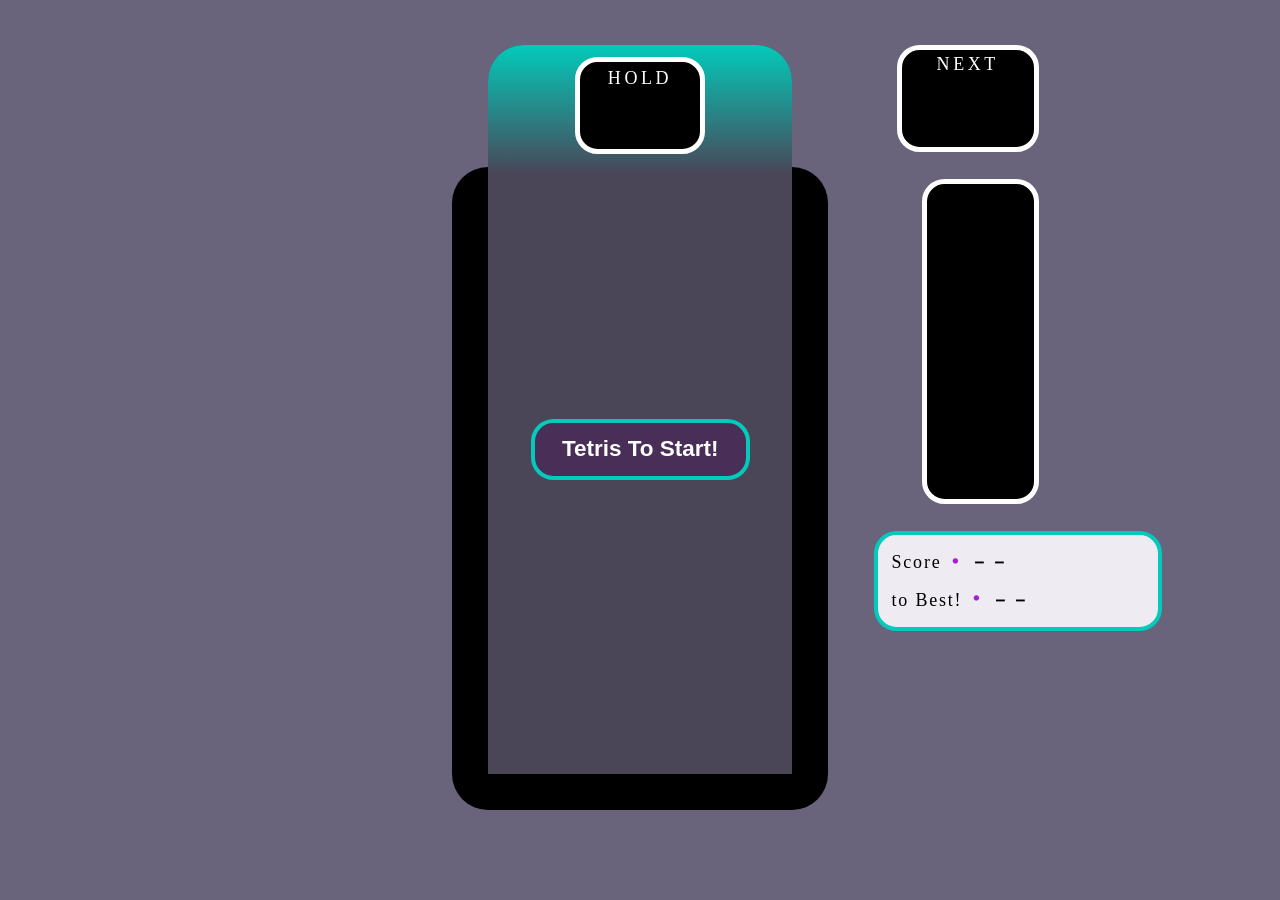
<file: index.html>
<!doctype html>
<html lang="en">
  <head>
    <meta charset="UTF-8" />
    <meta name="viewport" content="width=device-width, initial-scale=1.0" />
    <title>Tetris to Go!</title>
    <link rel="shortcut icon" href="favicon.ico" type="image/x-icon" />
    <link rel="stylesheet" href="reset.css" />
    <link rel="stylesheet" href="tetris.css" />
    <script type="module" src="index.js" defer></script>
  </head>
  <body>
    <main>
      <section class="game_ground">
        <!-- 그냥 왼쪽에 들어갈 가변 패딩 -->
        <article class="blank"></article>

        <!-- 테트리스 메인 보드 -->
        <article class="game">
          <!-- 미노 홀드 케이스 -->
          <div class="hold_mino">
            <span>HOLD</span>
            <div class="mino_case"></div>
          </div>

          <!-- 테트리스 메인 배경 -->
          <div class="board_wing left_wing"></div>
          <div class="main_board">
            <!-- 진짜 테트리스 보드 -->
            <div class="tetris_board"></div>

            <!-- 배경 확인용 -->
            <!-- <div class="tetris_board">
              <div class="temp"></div>
              <div class="temp"></div>
              <div class="temp"></div>
              <div class="temp"></div>
              <div class="temp"></div>
              <div class="temp"></div>
              <div class="temp"></div>
              <div class="temp"></div>
              <div class="temp"></div>
              <div class="temp"></div>
              <div class="temp"></div>
              <div class="temp"></div>
              <div class="temp"></div>
              <div class="temp"></div>
              <div class="temp"></div>
              <div class="temp"></div>
              <div class="temp"></div>
              <div class="temp"></div>
              <div class="temp"></div>
              <div class="temp"></div>
              <div class="temp"></div>
              <div class="temp"></div>
              <div class="temp"></div>
              <div class="temp"></div>
              <div class="temp"></div>
              <div class="temp"></div>
              <div class="temp"></div>
              <div class="temp"></div>
              <div class="temp"></div>
              <div class="temp"></div>
              <div class="temp"></div>
              <div class="temp"></div>
              <div class="temp"></div>
              <div class="temp"></div>
              <div class="temp"></div>
              <div class="temp"></div>
              <div class="temp"></div>
              <div class="temp"></div>
              <div class="temp"></div>
              <div class="temp"></div>
              <div class="temp"></div>
              <div class="temp"></div>
              <div class="temp"></div>
              <div class="temp"></div>
              <div class="temp"></div>
              <div class="temp"></div>
              <div class="temp"></div>
              <div class="temp"></div>
              <div class="temp"></div>
              <div class="temp"></div>
              <div class="temp"></div>
              <div class="temp"></div>
              <div class="temp"></div>
              <div class="temp"></div>
              <div class="temp"></div>
              <div class="temp"></div>
              <div class="temp"></div>
              <div class="temp"></div>
              <div class="temp"></div>
              <div class="temp"></div>
              <div class="temp"></div>
              <div class="temp"></div>
              <div class="temp"></div>
              <div class="temp"></div>
              <div class="temp"></div>
              <div class="temp"></div>
              <div class="temp"></div>
              <div class="temp"></div>
              <div class="temp"></div>
              <div class="temp"></div>
              <div class="temp"></div>
              <div class="temp"></div>
              <div class="temp"></div>
              <div class="temp"></div>
              <div class="temp"></div>
              <div class="temp"></div>
              <div class="temp"></div>
              <div class="temp"></div>
              <div class="temp"></div>
              <div class="temp"></div>
              <div class="temp"></div>
              <div class="temp"></div>
              <div class="temp"></div>
              <div class="temp"></div>
              <div class="temp"></div>
              <div class="temp"></div>
              <div class="temp"></div>
              <div class="temp"></div>
              <div class="temp"></div>
              <div class="temp"></div>
              <div class="temp"></div>
              <div class="temp"></div>
              <div class="temp"></div>
              <div class="temp"></div>
              <div class="temp"></div>
              <div class="temp"></div>
              <div class="temp"></div>
              <div class="temp"></div>
              <div class="temp"></div>
              <div class="temp"></div>
              <div class="temp"></div>
              <div class="temp"></div>
              <div class="temp"></div>
              <div class="temp"></div>
              <div class="temp"></div>
              <div class="temp"></div>
              <div class="temp"></div>
              <div class="temp"></div>
              <div class="temp"></div>
              <div class="temp"></div>
              <div class="temp"></div>
              <div class="temp"></div>
              <div class="temp"></div>
              <div class="temp"></div>
              <div class="temp"></div>
              <div class="temp"></div>
              <div class="temp"></div>
              <div class="temp"></div>
              <div class="temp"></div>
              <div class="temp"></div>
              <div class="temp"></div>
              <div class="temp"></div>
              <div class="temp"></div>
              <div class="temp"></div>
              <div class="temp"></div>
              <div class="temp"></div>
              <div class="temp"></div>
              <div class="temp"></div>
              <div class="temp"></div>
              <div class="temp"></div>
              <div class="temp"></div>
              <div class="temp"></div>
              <div class="temp"></div>
              <div class="temp"></div>
              <div class="temp"></div>
              <div class="temp"></div>
              <div class="temp"></div>
              <div class="temp"></div>
              <div class="temp"></div>
              <div class="temp"></div>
              <div class="temp"></div>
              <div class="temp"></div>
              <div class="temp"></div>
              <div class="temp"></div>
              <div class="temp"></div>
              <div class="temp"></div>
              <div class="temp"></div>
              <div class="temp"></div>
              <div class="temp"></div>
              <div class="temp"></div>
              <div class="temp"></div>
              <div class="temp"></div>
              <div class="temp"></div>
              <div class="temp"></div>
              <div class="temp"></div>
              <div class="temp"></div>
              <div class="temp"></div>
              <div class="temp"></div>
              <div class="temp"></div>
              <div class="temp"></div>
              <div class="temp"></div>
              <div class="temp"></div>
              <div class="temp"></div>
              <div class="temp"></div>
              <div class="temp"></div>
              <div class="temp"></div>
              <div class="temp"></div>
              <div class="temp"></div>
              <div class="temp"></div>
              <div class="temp"></div>
              <div class="temp"></div>
              <div class="temp"></div>
              <div class="temp"></div>
              <div class="temp"></div>
              <div class="temp"></div>
              <div class="temp"></div>
              <div class="temp"></div>
              <div class="temp"></div>
              <div class="temp"></div>
              <div class="temp"></div>
              <div class="temp"></div>
              <div class="temp"></div>
              <div class="temp"></div>
              <div class="temp"></div>
              <div class="temp"></div>
              <div class="temp"></div>
              <div class="temp"></div>
              <div class="temp"></div>
              <div class="temp"></div>
              <div class="temp"></div>
              <div class="temp"></div>
              <div class="temp"></div>
              <div class="temp"></div>
              <div class="temp"></div>
              <div class="temp"></div>
              <div class="temp"></div>
              <div class="temp"></div>
              <div class="temp"></div>
              <div class="temp"></div>
              <div class="temp"></div>
            </div> -->
          </div>
          <div class="board_wing right_wing"></div>
        </article>

        <!-- 다음 미노 / 점수 / 기타 정보 -->
        <article class="infos">
          <div class="next_minos">
            <!-- 바로 다음 미노 -->
            <div class="leftshift_container">
              <div class="next_mino">
                <span>NEXT</span>
                <div class="mino_case"></div>
              </div>
            </div>

            <!-- 그 이후 미노 (2 ~ 5번째) -->
            <div class="rightshift_container">
              <div class="further_next">
                <div class="temp"></div>
                <div class="temp"></div>
                <div class="temp"></div>
                <div class="temp"></div>
              </div>
            </div>
          </div>

          <!-- 점수판 -->
          <div class="score_board">
            <!-- 현재 점수 -->
            <div class="scores">
              <div class="score">
                Score
                <div>・</div>
                <span></span>
              </div>

              <!-- 하이스코어 -->
              <div class="highscore">
                to Best!
                <div>・</div>
                <span></span>
              </div>
            </div>

            <!-- 스핀 및 판정 리뷰 (T Spin, Tetris, Back-to-back) -->
            <div class="spin_review info_hidden">
              <!-- Combo -->
              <div class="combo review_show info_hidden">
                <div>
                  <span class="combo_val"></span>
                  <div>Combo!</div>
                </div>
              </div>

              <!-- T Spin -->
              <div class="t_spin review_show info_hidden">
                <div>
                  <div>SPIN</div>
                  <span class="t_spin_mini">mini</span>
                </div>
              </div>

              <!-- Tetris -->
              <div class="tetris review_show info_hidden">
                <div>
                  <span>TETR</span>
                  <div class="tetris_I"></div>
                  <span>S</span>
                </div>
              </div>

              <!-- Back to Back -->
              <div class="back_to_back review_show info_hidden">
                <div>
                  <span>Back</span>
                  <span>to</span>
                  <span>Back!</span>
                  <div>Z</div>
                </div>
              </div>
            </div>

            <!-- 게임 다시 시작 버튼 -->
            <button class="restart info_hidden">Click to Restart!</button>
          </div>
        </article>
      </section>
    </main>

    <!-- 게임 오버 화면 -->
    <div class="game_over_screen game_over_hidden">
      <span>Game to Result!</span>

      <!-- Lines Cleared -->
      <div class="lines_cleared game_over_show">
        <div>LINES</div>
        <span class="lines_cleared_count"></span>
      </div>

      <!--  -->
      <div class="all_clear_over game_over_show">
        <div>All Clear!</div>
        <span class="all_clear_count"></span>
      </div>

      <!-- Combo -->
      <div class="combo game_over_show">
        <div>
          <div>Max Combo!</div>
        </div>
        <span class="combo_high_count"></span>
      </div>

      <!-- Tetris -->
      <div class="tetris game_over_show">
        <div>
          <span>TETR</span>
          <div class="tetris_I"></div>
          <span>S</span>
        </div>
        <span class="tetris_count"></span>
      </div>

      <!-- T Spin -->
      <div class="t_spin game_over_show">
        <div>
          <div>SPIN</div>
        </div>
        <span class="t_spin_count"></span>
      </div>

      <!-- T Spin mini -->
      <div class="t_spin game_over_show">
        <div>
          <div>SPIN</div>
          <span class="t_spin_mini">mini</span>
        </div>
        <span class="t_spin_mini_count"></span>
      </div>

      <!-- Back to Back -->
      <div class="back_to_back game_over_show">
        <div>
          <span>Back</span>
          <span>to</span>
          <span>Back!</span>
          <div>Z</div>
        </div>
        <span class="back_to_back_count"></span>
      </div>
    </div>
  </body>

  <!-- 화면 비율 테스트용 여백 -->
  <!-- <div style="width: 100%; height: 100lvh"></div> -->
</html>
</file>
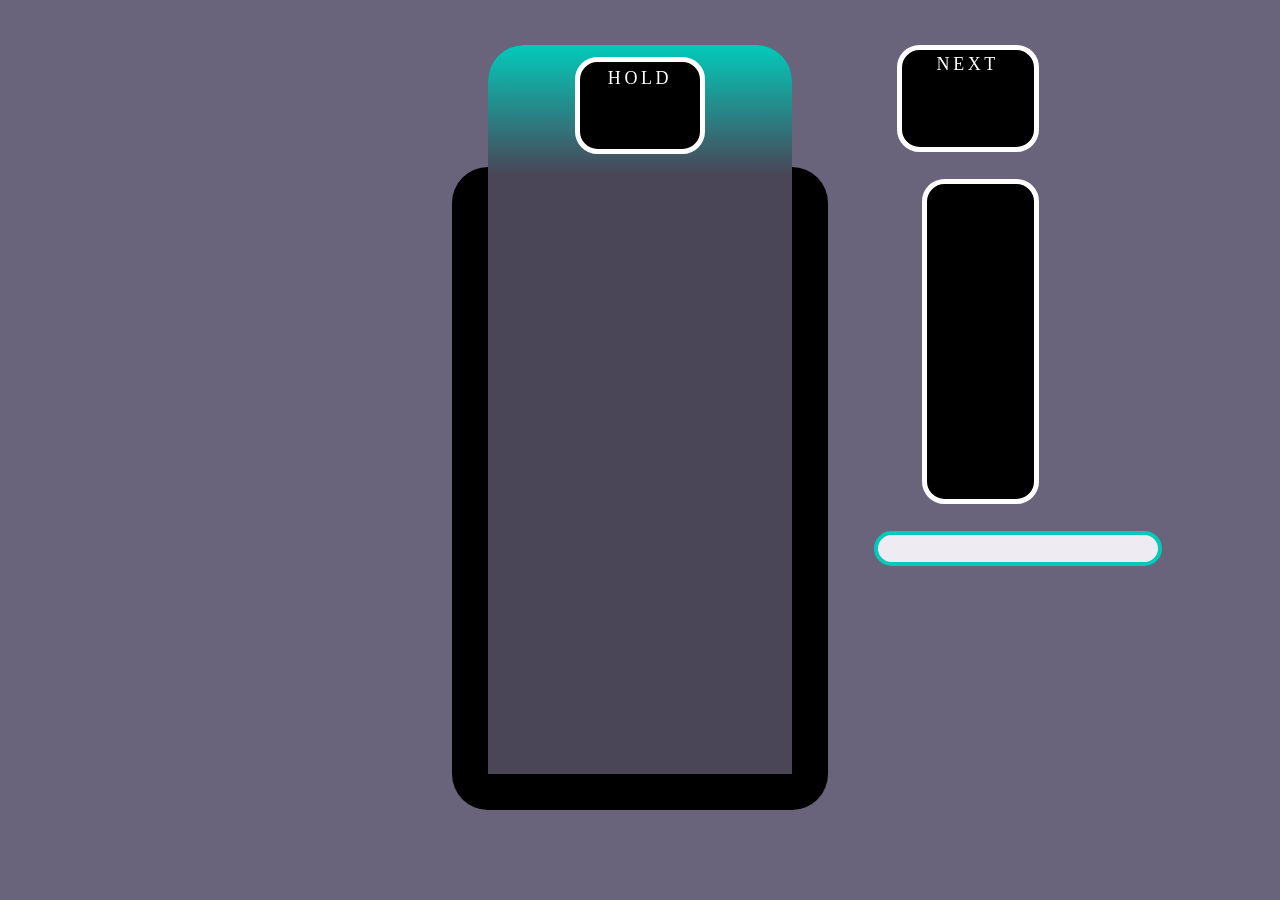
<file: tetris.html>
<!doctype html>
<html lang="en">
  <head>
    <meta charset="UTF-8" />
    <meta name="viewport" content="width=device-width, initial-scale=1.0" />
    <title>Tetris to go</title>
    <link rel="stylesheet" href="reset.css" />
    <link rel="stylesheet" href="tetris.css" />
    <script type="module" src="index.js" defer></script>
  </head>
  <body>
    <main>
      <section class="game_ground">
        <!-- 그냥 왼쪽에 들어갈 가변 패딩 -->
        <article class="blank"></article>

        <!-- 테트리스 메인 보드 -->
        <article class="game">
          <!-- 미노 홀드 케이스 -->
          <div class="hold_mino">
            <span>HOLD</span>
            <div class="mino_case"></div>
          </div>

          <!-- 테트리스 메인 배경 -->
          <div class="board_wing left_wing"></div>
          <div class="main_board">
            <!-- 진짜 테트리스 보드 -->
            <div class="tetris_board"></div>

            <!-- 배경 확인용 -->
            <!-- <div class="tetris_board">
              <div class="temp"></div>
              <div class="temp"></div>
              <div class="temp"></div>
              <div class="temp"></div>
              <div class="temp"></div>
              <div class="temp"></div>
              <div class="temp"></div>
              <div class="temp"></div>
              <div class="temp"></div>
              <div class="temp"></div>
              <div class="temp"></div>
              <div class="temp"></div>
              <div class="temp"></div>
              <div class="temp"></div>
              <div class="temp"></div>
              <div class="temp"></div>
              <div class="temp"></div>
              <div class="temp"></div>
              <div class="temp"></div>
              <div class="temp"></div>
              <div class="temp"></div>
              <div class="temp"></div>
              <div class="temp"></div>
              <div class="temp"></div>
              <div class="temp"></div>
              <div class="temp"></div>
              <div class="temp"></div>
              <div class="temp"></div>
              <div class="temp"></div>
              <div class="temp"></div>
              <div class="temp"></div>
              <div class="temp"></div>
              <div class="temp"></div>
              <div class="temp"></div>
              <div class="temp"></div>
              <div class="temp"></div>
              <div class="temp"></div>
              <div class="temp"></div>
              <div class="temp"></div>
              <div class="temp"></div>
              <div class="temp"></div>
              <div class="temp"></div>
              <div class="temp"></div>
              <div class="temp"></div>
              <div class="temp"></div>
              <div class="temp"></div>
              <div class="temp"></div>
              <div class="temp"></div>
              <div class="temp"></div>
              <div class="temp"></div>
              <div class="temp"></div>
              <div class="temp"></div>
              <div class="temp"></div>
              <div class="temp"></div>
              <div class="temp"></div>
              <div class="temp"></div>
              <div class="temp"></div>
              <div class="temp"></div>
              <div class="temp"></div>
              <div class="temp"></div>
              <div class="temp"></div>
              <div class="temp"></div>
              <div class="temp"></div>
              <div class="temp"></div>
              <div class="temp"></div>
              <div class="temp"></div>
              <div class="temp"></div>
              <div class="temp"></div>
              <div class="temp"></div>
              <div class="temp"></div>
              <div class="temp"></div>
              <div class="temp"></div>
              <div class="temp"></div>
              <div class="temp"></div>
              <div class="temp"></div>
              <div class="temp"></div>
              <div class="temp"></div>
              <div class="temp"></div>
              <div class="temp"></div>
              <div class="temp"></div>
              <div class="temp"></div>
              <div class="temp"></div>
              <div class="temp"></div>
              <div class="temp"></div>
              <div class="temp"></div>
              <div class="temp"></div>
              <div class="temp"></div>
              <div class="temp"></div>
              <div class="temp"></div>
              <div class="temp"></div>
              <div class="temp"></div>
              <div class="temp"></div>
              <div class="temp"></div>
              <div class="temp"></div>
              <div class="temp"></div>
              <div class="temp"></div>
              <div class="temp"></div>
              <div class="temp"></div>
              <div class="temp"></div>
              <div class="temp"></div>
              <div class="temp"></div>
              <div class="temp"></div>
              <div class="temp"></div>
              <div class="temp"></div>
              <div class="temp"></div>
              <div class="temp"></div>
              <div class="temp"></div>
              <div class="temp"></div>
              <div class="temp"></div>
              <div class="temp"></div>
              <div class="temp"></div>
              <div class="temp"></div>
              <div class="temp"></div>
              <div class="temp"></div>
              <div class="temp"></div>
              <div class="temp"></div>
              <div class="temp"></div>
              <div class="temp"></div>
              <div class="temp"></div>
              <div class="temp"></div>
              <div class="temp"></div>
              <div class="temp"></div>
              <div class="temp"></div>
              <div class="temp"></div>
              <div class="temp"></div>
              <div class="temp"></div>
              <div class="temp"></div>
              <div class="temp"></div>
              <div class="temp"></div>
              <div class="temp"></div>
              <div class="temp"></div>
              <div class="temp"></div>
              <div class="temp"></div>
              <div class="temp"></div>
              <div class="temp"></div>
              <div class="temp"></div>
              <div class="temp"></div>
              <div class="temp"></div>
              <div class="temp"></div>
              <div class="temp"></div>
              <div class="temp"></div>
              <div class="temp"></div>
              <div class="temp"></div>
              <div class="temp"></div>
              <div class="temp"></div>
              <div class="temp"></div>
              <div class="temp"></div>
              <div class="temp"></div>
              <div class="temp"></div>
              <div class="temp"></div>
              <div class="temp"></div>
              <div class="temp"></div>
              <div class="temp"></div>
              <div class="temp"></div>
              <div class="temp"></div>
              <div class="temp"></div>
              <div class="temp"></div>
              <div class="temp"></div>
              <div class="temp"></div>
              <div class="temp"></div>
              <div class="temp"></div>
              <div class="temp"></div>
              <div class="temp"></div>
              <div class="temp"></div>
              <div class="temp"></div>
              <div class="temp"></div>
              <div class="temp"></div>
              <div class="temp"></div>
              <div class="temp"></div>
              <div class="temp"></div>
              <div class="temp"></div>
              <div class="temp"></div>
              <div class="temp"></div>
              <div class="temp"></div>
              <div class="temp"></div>
              <div class="temp"></div>
              <div class="temp"></div>
              <div class="temp"></div>
              <div class="temp"></div>
              <div class="temp"></div>
              <div class="temp"></div>
              <div class="temp"></div>
              <div class="temp"></div>
              <div class="temp"></div>
              <div class="temp"></div>
              <div class="temp"></div>
              <div class="temp"></div>
              <div class="temp"></div>
              <div class="temp"></div>
              <div class="temp"></div>
              <div class="temp"></div>
              <div class="temp"></div>
              <div class="temp"></div>
              <div class="temp"></div>
              <div class="temp"></div>
              <div class="temp"></div>
              <div class="temp"></div>
              <div class="temp"></div>
              <div class="temp"></div>
              <div class="temp"></div>
            </div> -->
          </div>
          <div class="board_wing right_wing"></div>
        </article>

        <!-- 다음 미노 / 점수 / 기타 정보 -->
        <article class="infos">
          <div class="next_minos">
            <!-- 바로 다음 미노 -->
            <div class="leftshift_container">
              <div class="next_mino">
                <span>NEXT</span>
                <div class="mino_case"></div>
              </div>
            </div>

            <!-- 그 이후 미노 (2 ~ 5번째) -->
            <div class="rightshift_container">
              <div class="further_next">
                <div class="temp"></div>
                <div class="temp"></div>
                <div class="temp"></div>
                <div class="temp"></div>
              </div>
            </div>
          </div>

          <!-- 점수판 -->
          <div class="score_board"></div>
        </article>
      </section>
    </main>
  </body>
</html>
</file>
<file: tetris.css>
/* 테트리미노 디자인 */

/* .tetris_board {
  width: 100%;
  height: calc(100% - 100% / 6);
  position: relative;
  top: -10px;
  display: grid;
  grid-template-columns: repeat(10, 1fr);
} */

.grid_unit {
  width: 100%;
  aspect-ratio: 1 / 1;
  position: relative;
}

.grid_border {
  width: 100%;
  height: 100%;
  /* border: 1px solid rgba(141, 214, 208, 0.35); */
  background-color: rgba(141, 214, 208, 0.6);
}

.grid_border_top_left {
  clip-path: polygon(0% 0%, 25% 0%, 23% 2%, 2% 2%, 2% 23%, 0% 25%);
  position: absolute;
  top: 0;
  left: 0;
}

.grid_border_top_right {
  clip-path: polygon(100% 0%, 75% 0%, 77% 2%, 98% 2%, 98% 23%, 100% 25%);
  position: absolute;
  top: 0;
  right: 0;
}

.grid_border_bottom_left {
  clip-path: polygon(0% 100%, 0% 75%, 2% 77%, 2% 98%, 23% 98%, 25% 100%);
  position: absolute;
  top: 0;
  left: 0;
}

.grid_border_bottom_right {
  clip-path: polygon(100% 100%, 75% 100%, 77% 98%, 98% 98%, 98% 77%, 100% 75%);
  position: absolute;
  top: 0;
  left: 0;
}

.grid_border_hidden {
  display: none;
}

.i_mino {
  border: 0.25lvh solid rgb(34, 123, 150);
  background-color: rgb(69, 202, 243);
}

.o_mino {
  border: 0.25lvh solid rgb(207, 205, 39);
  background-color: rgb(255, 252, 52);
}

.s_mino {
  border: 0.25lvh solid rgb(64, 128, 28);
  background-color: rgb(122, 228, 61);
}

.z_mino {
  border: 0.25lvh solid rgb(156, 23, 41);
  background-color: rgb(216, 63, 83);
}

.l_mino {
  border: 0.25lvh solid rgb(160, 95, 16);
  background-color: rgb(255, 153, 21);
}

.j_mino {
  border: 0.25lvh solid rgb(30, 60, 141);
  background-color: rgb(22, 84, 255);
}

.t_mino {
  border: 0.25lvh solid rgb(97, 26, 129);
  background-color: rgb(161, 34, 219);
}

.mino_preview {
  opacity: 0.4;
}

/* 배경 디자인 */
main {
  width: 100vw;
  height: 100vh;
  background-color: rgb(106, 99, 124);
  padding: 5lvh 5lvw;
  margin: 0;
  overflow: hidden;
}

.game_ground {
  width: 100%;
  height: 100%;
  /* border: 1px solid black; */
  display: flex;
  justify-content: start;
  align-items: center;
  gap: 2.5lvh;
  margin: 0 auto;
  /* pointer-events: none; */
}

.blank {
  width: calc(50% - 23.5lvh);
  min-width: 0px;
  /* border: 1px solid black; */
}

.game {
  width: 42lvh;
  height: 100%;
  /* border: 1px solid black; */
  display: flex;
  justify-content: center;
  align-items: start;
  position: relative;
  pointer-events: none;
}

.hold_mino {
  color: white;
  font-size: 2lvh;
  height: calc((90% / 6) * 0.8);
  aspect-ratio: 4 / 3;
  border: 0.6lvh solid white;
  border-radius: 2.5lvh;
  letter-spacing: 0.2em;
  background-color: black;
  display: flex;
  flex-direction: column;
  justify-content: start;
  align-items: center;
  position: absolute;
  top: calc((90% / 6) * 0.1);
  padding: 0.8lvh;
  gap: 0.5lvh;
  z-index: 3;
}

.mino_case {
  width: 100%;
  height: 100%;
  font-size: 1.5lvh;
  display: flex;
  justify-content: center;
  align-items: center;
}

.main_board {
  height: 90%;
  aspect-ratio: 10 / 24;
  /* border: 1px solid black; */
  border-radius: 4lvh 4lvh 0 0;
  background-color: rgba(0, 0, 0, 0.3);
  position: relative;
}

.main_board::before {
  content: "";
  width: 100%;
  height: calc(100% / 6 + 0.9lvh);
  border-radius: 4lvh 4lvh 0 0;
  background: linear-gradient(rgb(3, 202, 186), transparent);
  display: block;
  position: relative;
  z-index: 2;
}

.main_board::after {
  content: "";
  width: 100%;
  height: 4lvh;
  background-color: black;
  position: absolute;
  bottom: -4lvh;
}

.board_wing {
  width: 4lvh;
  min-width: 4lvh;
  height: calc(90% - 90% / 6 + 4lvh);
  background-color: black;
  position: relative;
  top: calc(90% / 6);
}

.left_wing {
  border-radius: 4lvh 0 0 4lvh;
}

.right_wing {
  border-radius: 0 4lvh 4lvh 0;
}

.tetris_board {
  width: 100%;
  height: calc(100% - 100% / 6);
  position: relative;
  top: -1lvh;
  display: grid;
  grid-template-columns: repeat(10, 1fr);
}

.tetris_board > .temp {
  width: 100%;
  aspect-ratio: 1 / 1;
  border: 2px solid gray;
}

.tetris_board > .temp:nth-child(124) {
  width: 100%;
  aspect-ratio: 1 / 1;
  border: 2px solid rgb(97, 26, 129);
  background-color: rgb(161, 34, 219);
}

.infos {
  width: calc(40% - 15lvh);
  min-width: 34lvh;
  max-width: 50lvh;
  height: 100%;
  /* border: 1px solid black; */
  /* padding-left: 5lvh; */
  /* pointer-events: none; */
}

.next_minos {
  width: 40%;
  min-width: fit-content;
  height: 60%;
  /* border: 1px solid black; */
  display: flex;
  flex-direction: column;
  justify-content: start;
  gap: 3lvh;
  margin-left: 5lvh;
  pointer-events: none;
}

.leftshift_container {
  width: 100%;
  height: 22%;
}

.next_mino {
  color: white;
  font-size: 2lvh;
  height: 100%;
  aspect-ratio: 4 / 3;
  border: 0.6lvh solid white;
  border-radius: 2.5lvh;
  letter-spacing: 0.2em;
  background-color: black;
  display: flex;
  flex-direction: column;
  justify-content: start;
  align-items: center;
  padding: 0.6lvh;
  gap: 0.6lvh;
}

.rightshift_container {
  width: 100%;
  height: fit-content;
  display: flex;
  flex-direction: column;
  justify-content: start;
  align-items: end;
}

.further_next {
  color: white;
  width: 13lvh;
  height: fit-content;
  border: 0.6lvh solid white;
  border-radius: 2.5lvh;
  background-color: black;
  padding: 0.6lvh;
  display: flex;
  flex-direction: column;
  justify-content: start;
  align-items: center;
  gap: 0.6lvh;
}

.further_next_mino {
  width: 100%;
  aspect-ratio: 4 / 3;
  display: flex;
  justify-content: center;
  align-items: center;
}

.further_next > .temp {
  width: 100%;
  aspect-ratio: 4 / 3;
  display: flex;
  justify-content: center;
  align-items: center;
}

.score_board {
  color: black;
  font-size: 2lvh;
  width: 80%;
  min-width: 32lvh;
  max-width: 36lvh;
  height: fit-content;
  max-height: 30.8lvh;
  border: 0.5lvh solid rgb(3, 202, 186);
  border-radius: 2.5lvh;
  display: flex;
  flex-direction: column;
  align-items: start;
  letter-spacing: 0.2em;
  background-color: rgba(253, 250, 255, 0.9);
  padding: 1.5lvh;
  gap: 2.5lvh;
  margin-left: 2.5lvh;
  /* pointer-events: none; */
}

.scores {
  letter-spacing: 0.1em;
  font-weight: 500;
  display: flex;
  flex-direction: column;
  gap: 1.2lvh;
  pointer-events: none;
}

.scores > div {
  height: max-content;
  display: flex;
  /* justify-content: center; */
  align-items: center;
  flex-wrap: wrap;
  white-space: nowrap;
  row-gap: 0.3lvh;
  /* padding-right: 30%; */
}

.scores > div > div {
  color: rgb(168, 28, 211);
  font-size: 3lvh;
  font-weight: 900;
}

.scores span {
  font-weight: 900;
}

.spin_review {
  width: 100%;
  height: 100%;
  min-height: 14lvh;
  /* border-radius: 1lvh; */
  display: flex;
  flex-flow: column wrap;
  justify-content: center;
  align-items: center;
  gap: 0.8lvh 1.6lvh;
  pointer-events: none;
  /* background-color: rgba(122, 122, 122, 0.2); */
}

.reivew_show {
  display: flex;
  flex-direction: column;
  justify-content: center;
  align-items: center;
}

.spin_review > div > div {
  font-weight: bolder;
  position: relative;
}

.combo > div {
  color: rgb(160, 95, 16);
  font-size: 2.25lvh;
  letter-spacing: 0;
  text-shadow:
    0 0 1lvh rgba(255, 153, 21, 0.5),
    0 0 1lvh rgb(255, 153, 21),
    0 0 2lvh rgb(255, 153, 21);
  display: flex;
  flex-direction: column;
  align-items: center;
  gap: 0.5lvh;
  padding-block: 0.3em;
}

.combo_val {
  color: rgb(211, 77, 0);
  font-size: 2.5lvh;
}

.t_spin > div {
  padding-block: 0.3em;
}

.t_spin > div > div {
  color: rgb(68, 8, 95);
  font-size: 2.5lvh;
  width: 120%;
  aspect-ratio: 3/2;
  background-color: rgb(161, 34, 219);
  clip-path: polygon(
    0% 0%,
    100% 0%,
    100% 50%,
    66% 50%,
    66% 100%,
    33% 100%,
    33% 50%,
    0% 50%
  );
  padding-top: 4%;
  text-align: center;
  position: relative;
  left: -10%;
}

.t_spin_mini {
  color: rgb(53, 6, 75);
  font-size: 2lvh;
  font-weight: bold;
  border-radius: 0.5lvh;
  background-color: rgba(204, 163, 223, 0.7);
  padding: 3%;
  position: absolute;
  right: -5%;
  bottom: calc(50% - 2.75lvh);
}

.tetris {
  width: auto;
  height: fit-content;
  padding-block: 1.25lvh;
  position: relative;
}

.tetris > div {
  color: rgb(15, 93, 117);
  font-size: 2.5lvh;
  background-color: rgba(69, 202, 243, 0.4);
  padding: 0.2em 0.4em;
  display: flex;
  justify-content: center;
  align-items: center;
  gap: 2lvh;
}

.tetris_I {
  width: 1.25lvh;
  height: 5lvh;
  border: 0.1lvh solid rgb(15, 93, 117);
  border-top: none;
  background-color: rgb(69, 202, 243);
  background-image: linear-gradient(
    rgb(15, 93, 117) 0.1lvh,
    transparent 0.1lvh
  );
  background-size: 100% 25%;
  position: absolute;
  right: 3.5lvh;
}

.back_to_back > div {
  color: rgb(15, 93, 117);
  font-size: 2.5lvh;
  line-height: 2lvh;
  text-shadow:
    0 0 1.5lvh rgba(161, 34, 219, 0.5),
    0 0 2.5lvh rgb(161, 34, 219),
    0 0 3.5lvh rgba(255, 255, 255, 0.8);
  display: flex;
  flex-direction: column;
  justify-content: center;
  align-items: center;
  position: relative;
  padding-block: 0.3em;
}

.back_to_back > div > span {
  z-index: 1;
}

.back_to_back > div > span:nth-child(1) {
  position: relative;
  left: -12%;
}

.back_to_back > div > span:nth-child(3) {
  position: relative;
  left: 12%;
}

.back_to_back > div > div {
  color: rgba(161, 34, 219, 0.6);
  font-size: 6.5lvh;
  position: absolute;
  margin: auto;
}

.review_hide {
  transition: all 1.5s;
  opacity: 0;
}

.restart {
  color: white;
  font-size: 2lvh;
  font-weight: bold;
  border: 0.4lvh solid rgb(3, 202, 186);
  background-color: rgba(72, 13, 87, 0.8);
  border-radius: 2lvh;
  padding: 1lvh 2lvh;
  margin: 0 auto 1lvh;
  cursor: pointer;
}

.info_hidden {
  display: none;
}

/* 기타 시스템 UI */

.start_btn {
  color: white;
  font-size: 2.5lvh;
  font-weight: bold;
  border: 0.5lvh solid rgb(3, 202, 186);
  background-color: rgba(72, 13, 87, 0.4);
  border-radius: 2.5lvh;
  padding: 1.5lvh 3lvh;
  position: absolute;
  top: calc(50% - 1.4em);
  left: calc(50% - 4.85em);
  cursor: pointer;
}

.count_down_num {
  color: rgb(16, 247, 227);
  font-size: 25lvh;
  font-weight: bolder;
  position: absolute;
  top: calc(50% - 0.7em);
  left: calc(50% - 0.25em);
  transition: all 0.5s;
  pointer-events: none;
}

.count_down_animation {
  font-size: 10lvh;
}

.all_clear {
  color: rgb(245, 202, 10);
  font-size: 5lvh;
  font-weight: bolder;
  text-shadow:
    0 0 6lvh rgb(255, 255, 255),
    0 0 4lvh rgba(255, 255, 255, 0.5),
    0 0 2lvh rgba(255, 255, 255, 0.4);
  white-space: nowrap;
  position: absolute;
  left: 18%;
  top: 26%;
  z-index: 2;
}

.all_clear::before {
  z-index: -1;
  content: "All Clear!";
  position: absolute;
  -webkit-text-stroke: 0.8lvh rgb(117, 67, 6);
}

.game_over_screen {
  color: black;
  font-size: 2lvh;
  width: 80%;
  min-width: 32lvh;
  max-width: 36lvh;
  height: fit-content;
  border: 0.7lvh solid rgb(3, 202, 186);
  border-radius: 2.5lvh;
  display: flex;
  flex-direction: column;
  letter-spacing: 0.2em;
  background-color: rgb(249, 240, 255);
  padding-top: 1.5lvh;
  padding-bottom: 3lvh;
  gap: 1.5lvh;
  position: absolute;
  top: calc(50% - 12.5em);
  left: calc(50% - 8.95em);
  z-index: 20;
  pointer-events: none;
}

.game_over_show {
  display: flex;
  flex-direction: row;
  justify-content: space-between;
  align-items: center;
  padding-left: 5lvh;
  padding-right: 6.5lvh;
}

.game_over_screen > span {
  font-size: 2.8lvh;
  font-weight: bolder;
  white-space: nowrap;
  text-align: center;
  padding-bottom: 0.5lvh;
}

.game_over_screen > div > div {
  font-weight: bolder;
  position: relative;
}

.game_over_screen > div > span {
  font-size: 2.2lvh;
  font-weight: bold;
}

.game_over_hidden {
  display: none;
}

.lines_cleared > div {
  color: rgb(86, 175, 168);
  font-size: 2.2lvh;
  letter-spacing: 0.5em;
  text-align: start;
  text-decoration-line: underline overline;
  text-underline-offset: 0.5em;
  text-decoration-inset: 0 0.5em;
  padding-block: 1lvh;
}

.all_clear_over {
  color: rgb(245, 202, 10);
  font-size: 2.2lvh;
  font-weight: bolder;
  letter-spacing: 0.2em;
  text-shadow:
    0 0 6lvh rgb(255, 255, 255),
    0 0 4lvh rgba(255, 255, 255, 0.5),
    0 0 2lvh rgba(255, 255, 255, 0.4);
  white-space: nowrap;
  padding-block: 1lvh 1.5lvh;
  position: relative;
}

.all_clear_over::before {
  z-index: -1;
  content: "All Clear!";
  letter-spacing: 0.22em;
  position: absolute;
  -webkit-text-stroke: 0.6lvh rgb(117, 67, 6);
}

.all_clear_count {
  color: black;
  text-shadow: none;
}
</file>
